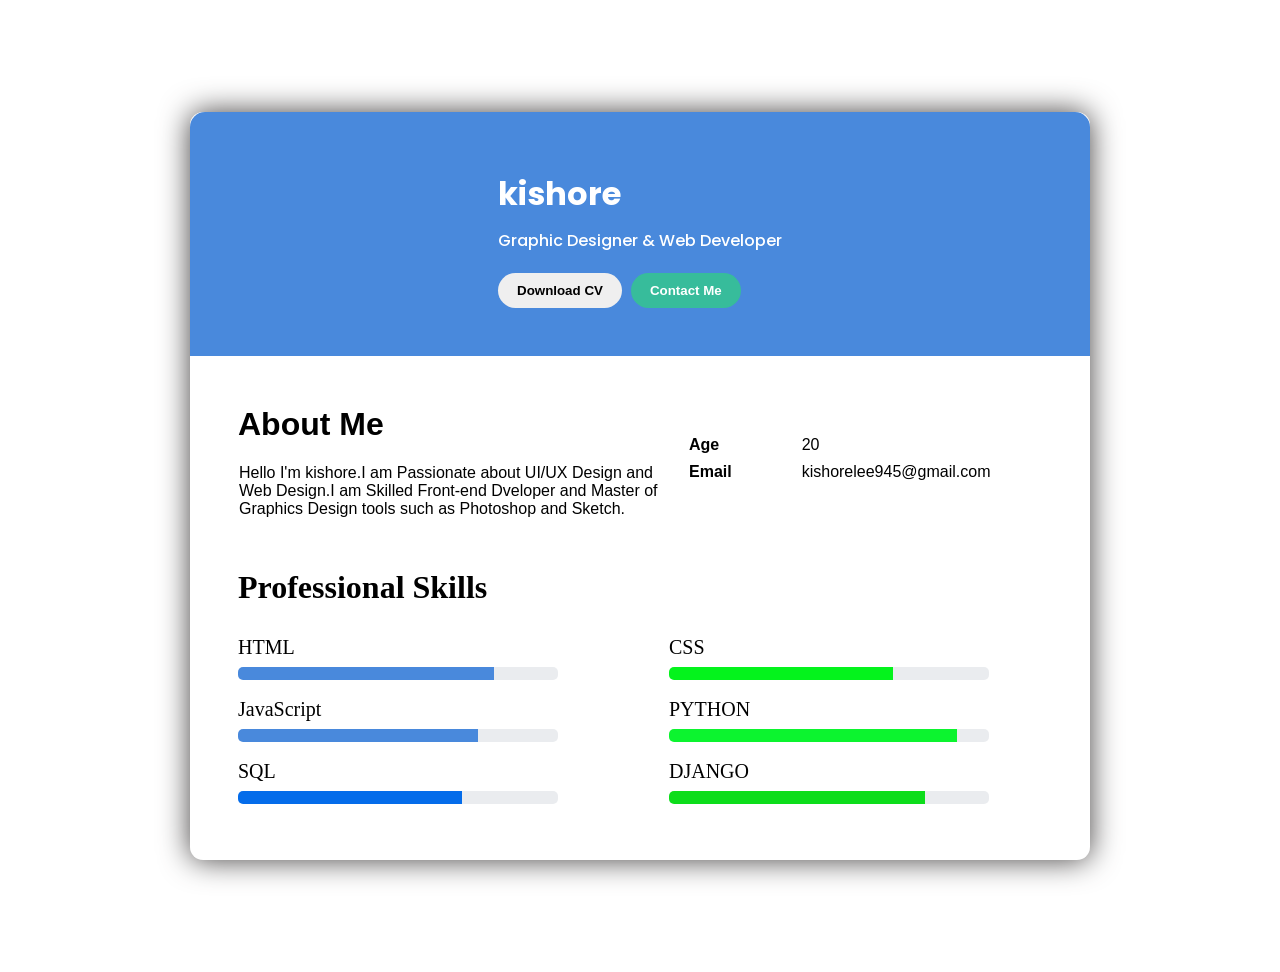
<file: Assignments/Team Member 3 (1919102073)/IBM assignment1/IBM assignment/template/index.html>
<!DOCTYPE html>
<html lang="en">
  <head>
    <meta charset="UTF-8" />
    <meta http-equiv="X-UA-Compatible" content="IE=edge" />
    <meta name="viewport" content="width=device-width, initial-scale=1.0" />
    <title>Resume</title>
    <link rel="stylesheet" href="../static/style.css" />
  </head>
  <body>
    <div class="resume">
      <div class="name-sec">
        <div class="nm-ctn">
          <h1>kishore</h1>
          <p> Graphic Designer & Web Developer</p>
          <div class="sum-btn">
            <a href="../static/Resume.jpg" download>  
              <button class="bt1">Download CV</button></a>
          
            <a href="./contact.html"><button class="bt2">Contact Me</button></a>
          </div>
        </div>
      </div>
      <div class="container">
        <div class="abt-sec">
          <h1>About Me</h1>
          <p>
            Hello I'm  kishore.I am Passionate about UI/UX Design and Web Design.I am Skilled Front-end Dveloper and Master of Graphics Design tools such as Photoshop and Sketch.
          </p>
        </div>
        <div class="det-sec">
          <span class="ct-gry">
            <p>Age</p>
            <p>Email</p>
            
          </span>
          <span class="ct-det">
            <p>20</p>
            <p>kishorelee945@gmail.com</p>
            
          </span>
        </div>
      </div>
      <div class="skills">
        <h1>Professional Skills</h1>
        <div class="skill-grid">
          <div>
            <legend>HTML</legend>
            <div class="bar1 bar"></div>
          </div>
          <div>
            <legend>CSS</legend>
            <div class="bar2 bar"></div>
          </div>
          <div>
            <legend>JavaScript</legend>
            <div class="bar3 bar"></div>
          </div>
          <div>
            <legend>PYTHON</legend>
            <div class="bar4 bar"></div>
          </div>
          <div>
            <legend>SQL</legend>
            <div class="bar5 bar"></div>
          </div>
          <div>
            <legend>DJANGO</legend>
            <div class="bar6 bar"></div>
          </div>
        </div>
      </div>
      
    </div>
  </body>
</html>
</file>
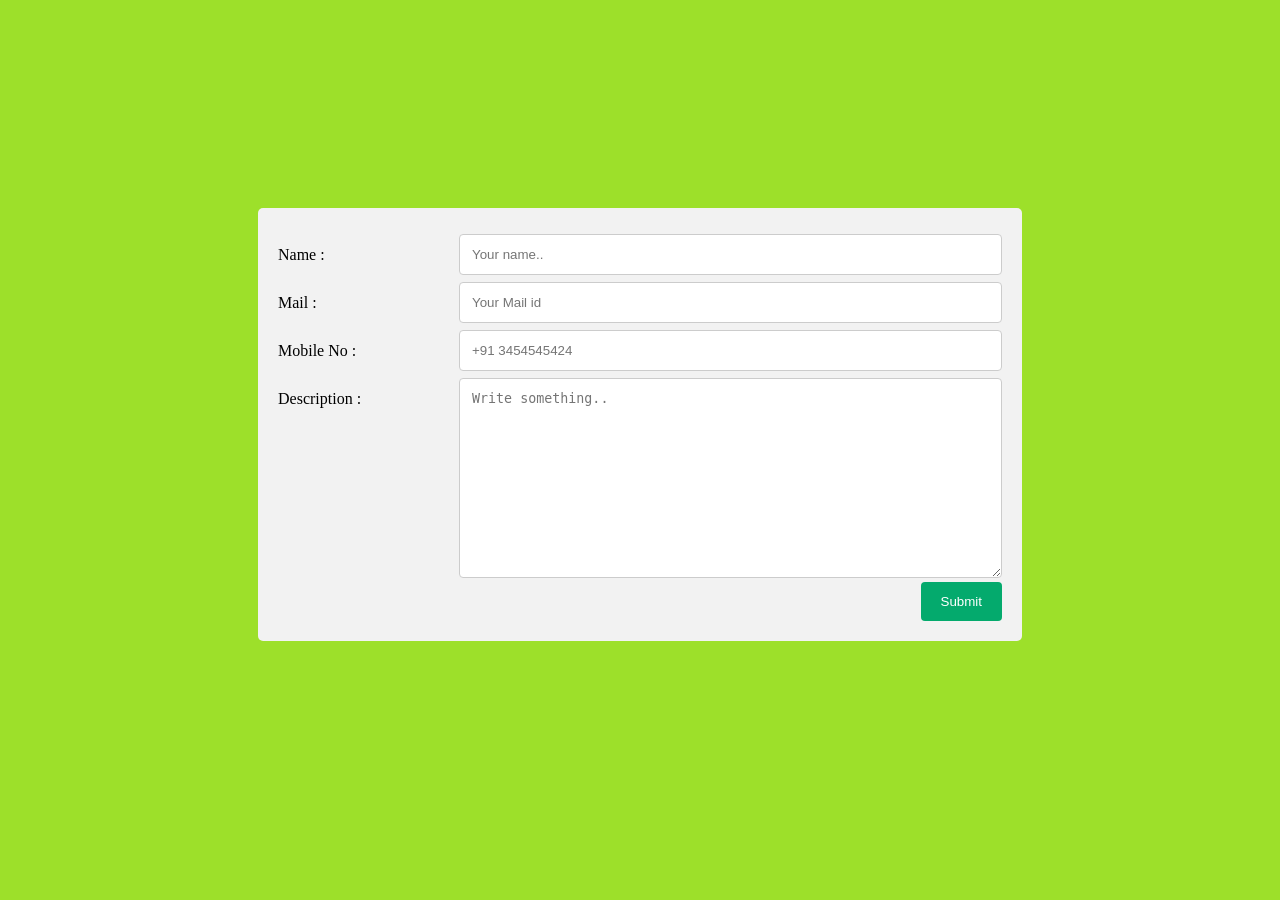
<file: Assignments/Team Member 3 (1919102073)/IBM assignment1/IBM assignment/template/contact.html>
<!-- <!DOCTYPE html>
<html>
<body ></style>
  </body>
  <style>


  </style>
<h2>Contact Forms</h2>
<link rel="stylesheet" href="../static/style.css" />
<form action="/action_page.php" autocomplete="on" >
  <label for="fname" >Name:</label><br>
  <input type="text" id="Name" name="Name" placeholder="joe" style="height:20px"><br>
   <label for="email">Email:</label><br>
  <input type="email" id="email" name="email" placeholder="abc@gmail.com" style="height:20px"><br>
    <label for="Mobile" >Mobile No:</label><br>
  <input type="tel" id="Mobile" name=" "placeholder="+91 8382787227" style="height:20px"><br><br>
  <label for="description">Description:</label><br>
  <textarea id="subject" name="subject" placeholder="Write something.." style="height:100px"></textarea>
  </textarea><br>
  <input type="submit" value="Submit">
   <input type="reset">
</form> 
</body>
</html> -->
<!DOCTYPE html>
<html>
<head>
<meta name="viewport" content="width=device-width, initial-scale=1">
<style>
* {
  box-sizing: border-box;
}

input[type=text],input[type=email],input[type=tel], textarea {
  width: 100%;
  padding: 12px;
  border: 1px solid #ccc;
  border-radius: 4px;
  resize: vertical;
}

label {
  padding: 12px 12px 12px 0;
  display: inline-block;
}

input[type=submit] {
  background-color: #04AA6D;
  color: white;
  padding: 12px 20px;
  border: none;
  border-radius: 4px;
  cursor: pointer;
  float: right;
}

input[type=submit]:hover {
  background-color: #45a049;
}

.container {
  border-radius: 5px;
  background-color: #f2f2f2;
  padding: 20px;
}

.col-25 {
  float: left;
  width: 25%;
  margin-top: 6px;
}

.col-75 {
  float: left;
  width: 75%;
  margin-top: 6px;
}

/* Clear floats after the columns */
.row:after {
  content: "";
  display: table;
  clear: both;
}

/* Responsive layout - when the screen is less than 600px wide, make the two columns stack on top of each other instead of next to each other */
@media screen and (max-width: 600px) {
  .col-25, .col-75, input[type=submit] {
    width: 100%;
    margin-top: 0;
  }
}
</style>
</head>
<body style="background-color:rgba(141, 219, 8, 0.859); padding-top: 200px;
padding-right: 250px;
padding-bottom: 250px;
padding-left: 250px;
height: auto;
  width: auto;" >
<div class="container">
  <form action="./index.html">
    <div class="row">
      <div class="col-25">
        <label for="fname">Name  :</label>
      </div>
      <div class="col-75">
        <input type="text" id="fname" name="firstname" placeholder="Your name..">
      </div>
    </div>
    <div class="row">
      <div class="col-25">
        <label for="lname">Mail  :</label>
      </div>
      <div class="col-75">
        <input type="email" id="lname" name="lastname" placeholder="Your Mail id ">
      </div>
    </div>
    <div class="row">
      <div class="col-25">
        <label for="country">Mobile No  :</label>
      </div>
      <div class="col-75">
        <input type="tel" id="lname" name="lastname" placeholder="+91 3454545424">
      </div>
    </div>
    <div class="row">
      <div class="col-25">
        <label for="subject">Description  :</label>
      </div>
      <div class="col-75">
        <textarea id="subject" name="subject" placeholder="Write something.." style="height:200px"></textarea>
      </div>
    </div>
    <div class="row">
      <input type="submit" value="Submit">
    </div>
  </form>
</div>

</body>
</html>
</file>
<file: Assignments/Team Member 3 (1919102073)/IBM assignment1/IBM assignment/static/style.css>
@import url('https://fonts.googleapis.com/css2?family=Poppins:ital,wght@0,300;0,400;0,500;1,400&display=swap');
*{
    margin:0;
    padding:0;
    box-sizing:border-box;
}
html{
    scroll-behavior: smooth;
}

.resume{
    margin: 7em auto;
    max-width: 900px;
    /* height: 100vh; */
    border-radius: 13px;
    /* border: 1px solid black; */
    box-shadow:  0 0 30px 0px rgb(66, 63, 63);
    padding-bottom: 3em;
}
.name-sec{
    background:  #4989DC;
    height: max-content;
    border-radius: 15px 15px 0 0;
    font-family: poppins;
    display: flex;
    gap: 2em;
    position: relative;
    padding: 3em;
}
.profile{
    max-width: 200px;
    height: 190px;
    overflow: hidden;
    padding: 5px;
    background-color: black;
    position: absolute;
    bottom: -15px;
}
.profile img{
    height: 100%;
    width: 100%;
}
.nm-ctn{
    margin:  10px auto 0;
    color: white;
    display: flex;
    flex-direction: column;
    gap: 10px;
}
.nm-ctn p{
    font-weight: 500;
}
.nm-ctn button{
    padding: 10px 19px;
    border-radius: 25px;
    border: none;
    margin:  10px 5px 0 0;
    font-weight: 600;
    
}
.bt2{
    background:#37BC9B;
    color: white;
}




.container{
    /* height: 1000px; */
    font-family: -apple-system, BlinkMacSystemFont, 'Segoe UI', Roboto, Oxygen, Ubuntu, Cantarell, 'Open Sans', 'Helvetica Neue', sans-serif;
    padding: 50px 0 0 3em;
    display: grid;
    grid-template-columns: repeat(2,1fr);
}
.abt-sec p{
    margin-top: 20px;
    gap: 70px;
    padding: 1px;

}
.ct-gry{
    font-weight: 600;
}

.det-sec{
    line-height: 27px;
    padding: 25px;
    display: flex;
    gap: 70px;
}




.skills{
    padding: 50px 0 0 3em;
}
.skill-grid{
    display: grid;
    grid-template-columns: repeat(2,1fr);
    gap: 10px;
    margin-top: 30px;
}
.skill-grid legend{
    font-size: 20px;
    font-weight: 400;
}
.bar{
    max-width:40ch ;
    background-color: #EAECEF;
    height: 13px;
    margin: 8px 0;
    border-radius: 5px;
    position: relative;
}
.bar::after{
    content: '';
    height: 100%;
    width: 100%;
    position: absolute;
    border-radius: 5px;
    
}
.bar1{
    background: linear-gradient(to right,#4989DC  80%, #EAECEF 20%);
}
.bar2{
    background: linear-gradient(to right,#04f31c  70%, #EAECEF 30%);
}
.bar3{
    background: linear-gradient(to right,#4989DC  75%, #EAECEF 20%);
}
.bar4{
    background: linear-gradient(to right,#0cf42f  90%, #EAECEF 20%);
}
.bar5{
    background: linear-gradient(to right,#046cea  70%, #EAECEF 20%);
}
.bar6{
    background: linear-gradient(to right,#0ddd1b  80%, #EAECEF 20%);
}



.contact{
    padding: 50px 0 0 3em;
}
</file>
